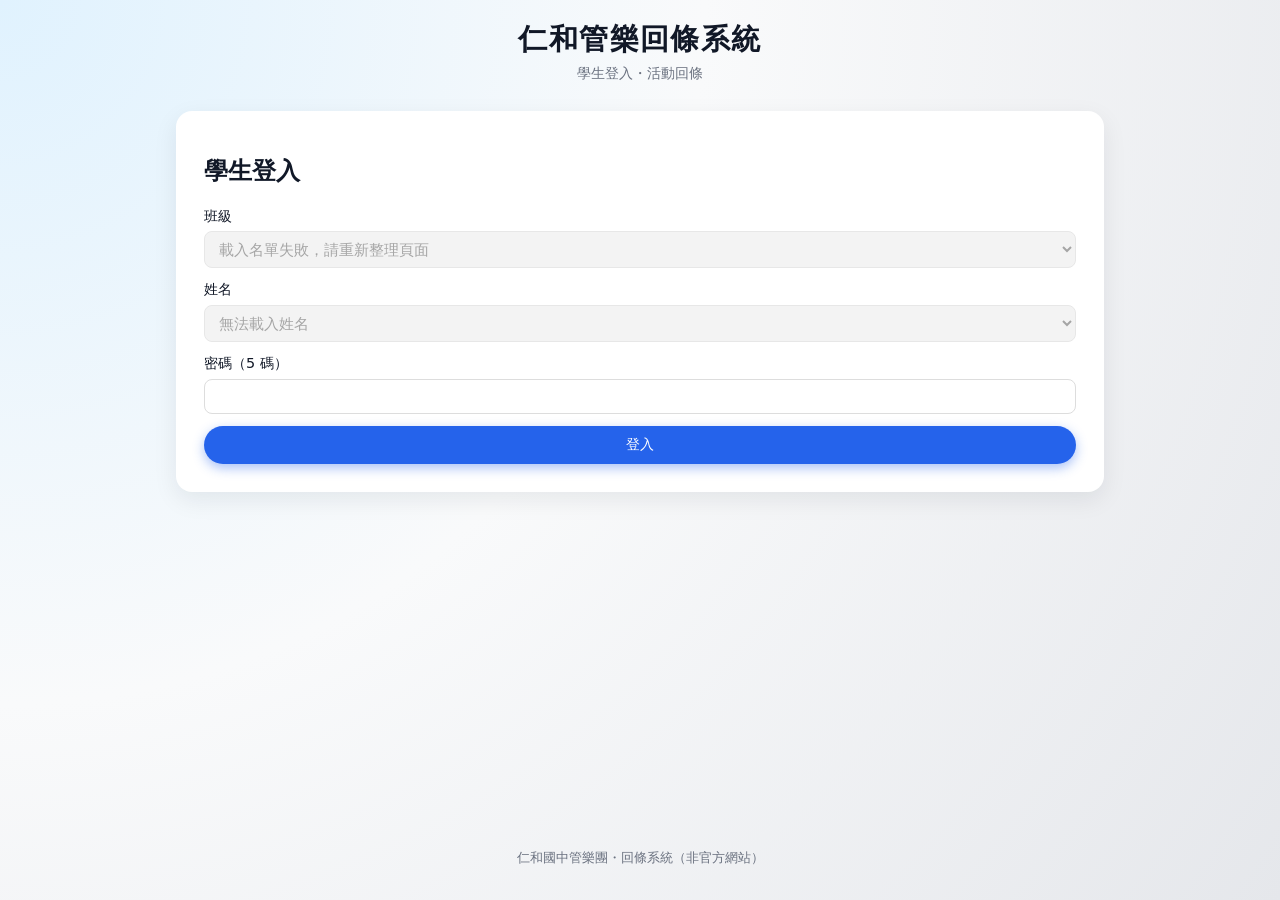
<file: index.html>
<!DOCTYPE html>
<html lang="zh-Hant">
<head>
  <meta charset="UTF-8" />
  <title>仁和管樂回條系統 - 學生端</title>
  <meta name="viewport" content="width=device-width, initial-scale=1.0" />
  <link rel="stylesheet" href="assets/css/style.css" />
</head>
<body>
  <header class="app-header">
    <h1>仁和管樂回條系統</h1>
    <p class="subtitle">學生登入・活動回條</p>
  </header>

  <main class="app-main">
    <section id="login-section" class="card">
      <h2>學生登入</h2>
      <form id="login-form" class="form" autocomplete="off">
        <!-- 隱藏假密碼欄，降低瀏覽器自動填寫真正 PIN 欄位的機率 -->
        <input
          type="password"
          style="position:absolute; left:-9999px; top:-9999px;"
          tabindex="-1"
          aria-hidden="true"
        />

        <label class="form-label">
          班級
          <select name="class" id="class-select" required>
            <option value="">載入中…</option>
          </select>
        </label>
        <label class="form-label">
          姓名
          <select name="name" id="name-select" required disabled>
            <option value="">請先選擇班級</option>
          </select>
        </label>
        <label class="form-label">
          密碼（5 碼）
          <input
            type="password"
            name="pin"
            minlength="5"
            maxlength="5"
            inputmode="numeric"
            required
            autocomplete="new-password"
          />
        </label>
        <button type="submit" class="btn primary full-width">登入</button>
      </form>
      <p id="login-error" class="error-text hidden"></p>
    </section>

    <section id="student-section" class="hidden">
      <div class="card">
        <div class="student-info">
          <div>
            <div class="student-name" id="student-name"></div>
            <div class="student-class" id="student-class"></div>
          </div>
          <button id="logout-btn" class="btn secondary small">登出</button>
        </div>
      </div>

      <section id="events-section" class="card">
        <h2>目前開放中的活動</h2>
        <div id="events-list" class="events-list"></div>
        <p id="events-empty" class="muted hidden">目前沒有開放中的活動。</p>
      </section>

      <section id="event-detail-section" class="card hidden">
        <button id="back-to-events-btn" class="btn link">&larr; 返回活動列表</button>
        <h2 id="event-title"></h2>
        <p class="event-meta" id="event-meta"></p>
        <p class="event-desc" id="event-desc"></p>

        <div id="event-deadline-info" class="event-deadline"></div>

        <div id="event-form-container"></div>
        <p id="event-status-message" class="status-text"></p>
      </section>
    </section>
  </main>

  <footer class="app-footer">
    <p>仁和國中管樂團・回條系統（非官方網站）</p>
  </footer>

  <div id="toast" class="toast hidden"></div>

  <script src="assets/js/state.js"></script>
  <script src="assets/js/ui.js"></script>
  <script src="assets/js/api.js"></script>
  <script src="assets/js/student.js"></script>
</body>
</html>
</file>
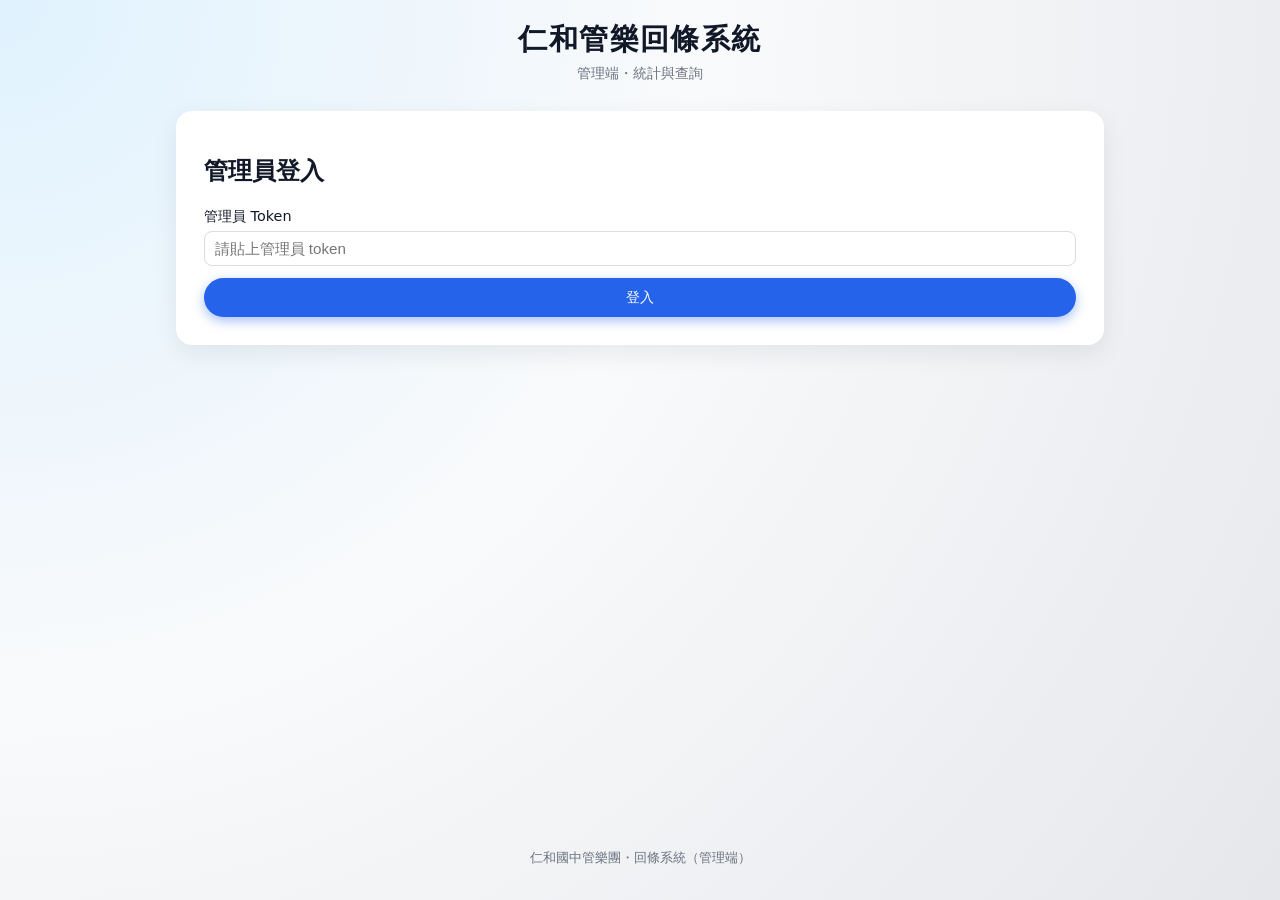
<file: admin.html>
<!DOCTYPE html>
<html lang="zh-Hant">
<head>
  <meta charset="UTF-8" />
  <title>仁和管樂回條系統 - 管理端</title>
  <meta name="viewport" content="width=device-width, initial-scale=1.0" />
  <link rel="stylesheet" href="assets/css/style.css" />
</head>
<body>
  <header class="app-header">
    <h1>仁和管樂回條系統</h1>
    <p class="subtitle">管理端・統計與查詢</p>
  </header>

  <main class="app-main">
    <!-- 管理員登入區 -->
    <section id="admin-login-section" class="card">
      <h2>管理員登入</h2>
      <form id="admin-login-form" class="form">
        <label class="form-label">
          管理員 Token
          <input type="password" name="adminToken" placeholder="請貼上管理員 token" required />
        </label>
        <button type="submit" class="btn primary full-width">登入</button>
      </form>
      <p id="admin-login-error" class="error-text hidden"></p>
    </section>

    <!-- 已登入管理區 -->
    <section id="admin-section" class="hidden">
      <div class="card">
        <div class="student-info">
          <div>
            <div class="student-name">管理員模式</div>
            <div class="student-class muted">可查看回覆統計與各活動詳細內容</div>
          </div>
          <button id="admin-logout-btn" class="btn secondary small">登出</button>
        </div>
      </div>

      <!-- 活動列表總覽 -->
      <section class="card">
        <h2>活動回覆統計</h2>
        <div id="summary-container"></div>
        <p id="summary-empty" class="muted hidden">目前尚無活動或名單。</p>
      </section>

      <!-- 單一活動詳細結果 -->
      <section id="event-detail-section" class="card hidden">
        <div class="event-detail-header" style="display:flex; justify-content:space-between; align-items:center; gap:1rem;">
          <div>
            <h2 id="event-detail-title">活動標題</h2>
            <p id="event-detail-meta" class="muted" style="font-size:0.9rem;"></p>
          </div>
          <button id="event-detail-back" class="btn secondary small">返回活動列表</button>
        </div>

        <div id="event-detail-content" class="muted" style="margin-top:0.75rem; white-space:pre-wrap; font-size:0.92rem;"></div>

        <p id="event-detail-stats" class="muted" style="margin-top:0.5rem; font-size:0.9rem;"></p>

        <!-- 排排站大作戰：篩選 / 排序 -->
        <div class="event-detail-toolbar">
          <!-- 第一行：班級 -->
          <div class="detail-row detail-row-classes">
            <div id="detail-class-filters" class="detail-pills" aria-label="班級篩選"></div>
          </div>

          <!-- 第二行：排序（綠色按鈕） -->
          <div class="detail-row detail-row-sort">
            <div class="detail-label">排序：</div>
            <div id="detail-sort-pills" class="detail-pills" aria-label="排序方式"></div>
          </div>

          <!-- 第三行：右側勾選 -->
          <div class="detail-row detail-row-right">
            <div class="detail-right">
              <label class="detail-toggle">
                <input type="checkbox" id="detail-show-unreplied" />
                <span>同時顯示未回覆名單</span>
              </label>
            </div>
          </div>
        </div>

<div class="table-wrapper" style="margin-top:1rem; overflow-x:auto;">
          <table class="summary-table">
            <thead>
              <tr>
                <th>姓名</th>
                <th>班級</th>
                <th>樂器</th>
                <th>結果</th>
                <th>去程遊覽車</th>
                <th>回程遊覽車</th>
                <th>簽名</th>
                <th>備註</th>
              </tr>
            </thead>
            <tbody id="event-detail-tbody">
              <tr><td colspan="8" class="muted">尚未選擇活動。</td></tr>
            </tbody>
          </table>
        </div>

        <!-- 下半部：未回覆名單（預設隱藏） -->
        <div id="event-detail-unreplied" class="table-wrapper hidden" style="margin-top:1rem; overflow-x:auto;">
          <h3 style="margin:0 0 0.4rem; font-size:0.95rem; color:#6b7280;">未回覆名單</h3>
          <table class="summary-table">
            <thead>
              <tr>
                <th>姓名</th>
                <th>班級</th>
                <th>樂器</th>
              </tr>
            </thead>
            <tbody id="event-detail-unreplied-tbody">
              <tr><td colspan="3" class="muted">尚未選擇活動。</td></tr>
            </tbody>
          </table>
        </div>

        <!-- 簽名顯示區 -->
        <div id="signature-viewer" class="hidden" style="margin-top:1.5rem;">
          <h3 style="margin-bottom:0.25rem;">家長簽名</h3>
          <p id="signature-viewer-info" class="muted" style="font-size:0.9rem; margin-bottom:0.5rem;"></p>
          <div style="border:1px solid #ddd; border-radius:4px; padding:0.5rem; background:#fafafa;">
            <img id="signature-viewer-image" alt="家長簽名" style="width:400px; max-width:100%; height:auto; display:block; margin:0 auto;" />
          </div>
        </div>

      </section>
    </section>
  </main>

  <footer class="app-footer">
    <p>仁和國中管樂團・回條系統（管理端）</p>
  </footer>

  <div id="toast" class="toast hidden"></div>

  <script src="assets/js/state.js"></script>
  <script src="assets/js/ui.js"></script>
  <script src="assets/js/api.js"></script>
  <script src="assets/js/admin.js"></script>
</body>
</html>
</file>
<file: assets/css/style.css>
:root {
  --bg: #f5f5f7;
  --card-bg: #ffffff;
  --border: #dddddd;
  --primary: #2563eb;
  --primary-soft: #dbeafe;
  --danger: #dc2626;
  --text-main: #111827;
  --text-muted: #6b7280;
  --radius-lg: 16px;
  --radius-sm: 8px;
  --shadow-soft: 0 8px 24px rgba(15, 23, 42, 0.08);
}

*,
*::before,
*::after {
  box-sizing: border-box;
}

body {
  margin: 0;
  font-family: -apple-system, BlinkMacSystemFont, "Segoe UI", system-ui, sans-serif;
  background: radial-gradient(circle at top left, #e0f2fe, #f9fafb 45%, #e5e7eb);
  color: var(--text-main);
  min-height: 100vh;
  display: flex;
  flex-direction: column;
}

.app-header {
  padding: 1.25rem 1rem 0.75rem;
  text-align: center;
}
.app-header h1 {
  margin: 0;
  font-size: 1.6rem;
  letter-spacing: 0.05em;
}
.app-header .subtitle {
  margin: 0.25rem 0 0;
  font-size: 0.9rem;
  color: var(--text-muted);
}

.app-main {
  flex: 1;
  padding: 0 1rem 1.5rem;
  max-width: 960px;
  width: 100%;
  margin: 0 auto;
}

.app-footer {
  padding: 0.75rem 1rem 1.25rem;
  text-align: center;
  font-size: 0.8rem;
  color: var(--text-muted);
}

.card {
  background: var(--card-bg);
  border-radius: var(--radius-lg);
  box-shadow: var(--shadow-soft);
  padding: 1.25rem 1.25rem 1.5rem;
  margin-top: 1rem;
}

.form {
  display: flex;
  flex-direction: column;
  gap: 0.75rem;
}
.form-label {
  display: flex;
  flex-direction: column;
  gap: 0.35rem;
  font-size: 0.9rem;
}
.form-label input,
.form-label select,
.form-label textarea {
  padding: 0.5rem 0.6rem;
  border-radius: var(--radius-sm);
  border: 1px solid var(--border);
  font-size: 0.95rem;
  outline: none;
}
.form-label input:focus,
.form-label select:focus,
.form-label textarea:focus {
  border-color: var(--primary);
  box-shadow: 0 0 0 1px var(--primary-soft);
}

.btn {
  border: none;
  border-radius: 999px;
  padding: 0.55rem 1.1rem;
  font-size: 0.9rem;
  cursor: pointer;
  transition: transform 0.05s ease, box-shadow 0.05s ease, background 0.1s ease;
  display: inline-flex;
  align-items: center;
  justify-content: center;
  gap: 0.25rem;
}
.btn.primary {
  background: var(--primary);
  color: #ffffff;
  box-shadow: 0 4px 12px rgba(37, 99, 235, 0.4);
}
.btn.primary:hover {
  transform: translateY(-1px);
}
.btn.secondary {
  background: #f3f4f6;
  color: var(--text-main);
}
.btn.link {
  background: transparent;
  color: var(--primary);
  box-shadow: none;
  padding-left: 0;
}
.btn.small {
  padding: 0.3rem 0.9rem;
  font-size: 0.8rem;
}
.btn.full-width {
  width: 100%;
  height: 2.4rem;
}

.error-text {
  margin-top: 0.4rem;
  font-size: 0.85rem;
  color: var(--danger);
}
.status-text {
  margin-top: 0.8rem;
  font-size: 0.9rem;
}

.hidden {
  display: none !important;
}
.muted {
  color: var(--text-muted);
}

.student-info {
  display: flex;
  align-items: center;
  justify-content: space-between;
  gap: 0.5rem;
}
.student-name {
  font-weight: 600;
}
.student-class {
  font-size: 0.85rem;
  color: var(--text-muted);
}

.events-list {
  display: flex;
  flex-direction: column;
  gap: 0.75rem;
  margin-top: 0.5rem;
}
.event-card {
  border-radius: 14px;
  border: 1px solid #e5e7eb;
  padding: 0.75rem 0.9rem;
  background: linear-gradient(135deg, #ffffff, #f9fafb);
  display: flex;
  flex-direction: column;
  gap: 0.35rem;
}
.event-title {
  font-size: 1rem;
  font-weight: 600;
}
.event-meta-line {
  font-size: 0.8rem;
  color: var(--text-muted);
}
.event-status-chip {
  display: inline-flex;
  align-items: center;
  justify-content: center;
  padding: 0.1rem 0.55rem;
  border-radius: 999px;
  font-size: 0.75rem;
}
.event-status-chip.done {
  background: #dcfce7;
  color: #166534;
}
.event-status-chip.pending {
  background: #fee2e2;
  color: #b91c1c;
}

.event-card-footer {
  display: flex;
  justify-content: space-between;
  align-items: center;
  margin-top: 0.35rem;
}

.event-deadline {
  font-size: 0.85rem;
  color: var(--text-muted);
  margin-bottom: 0.5rem;
}

.event-meta {
  font-size: 0.9rem;
  color: var(--text-muted);
}
.event-desc {
  font-size: 0.9rem;
  margin-top: 0.3rem;
}

/* Form builder styles */
.form-field {
  margin-top: 0.7rem;
}
.form-field label {
  font-size: 0.9rem;
  font-weight: 500;
}
.form-field .options {
  margin-top: 0.25rem;
  display: flex;
  flex-direction: column;
  gap: 0.25rem;
}
.form-field .options label {
  font-weight: 400;
}
.form-field textarea {
  width: 100%;
  min-height: 80px;
}

/* 同意書文字 */
.textblock {
  margin-top: 0.25rem;
  font-size: 0.9rem;
  line-height: 1.6;
  color: var(--text-muted);
  white-space: pre-wrap;
}

/* 簽名 UI */
.signature-container {
  display: flex;
  flex-direction: column;
  gap: 0.4rem;
}

.signature-panel {
  display: flex;
  flex-direction: column;
  gap: 0.25rem;
}

.signature-panel.hidden {
  display: none;
}

.signature-canvas {
  width: 100%;
  height: 100%;
  background: #ffffff;
  border-radius: var(--radius-sm);
  border: 1px solid var(--border);
  touch-action: none;
}

.signature-preview {
  border-radius: var(--radius-sm);
  border: 1px dashed var(--border);
  padding: 0.25rem;
  display: flex;
  justify-content: center;
  align-items: center;
}

.signature-preview.hidden {
  display: none;
}

.signature-preview img {
  max-width: 100%;
  max-height: 100%;
  display: block;
}

.signature-actions {
  margin-top: 0.25rem;
  display: flex;
  justify-content: flex-end;
  gap: 0.4rem;
}

/* Toast */
.toast {
  position: fixed;
  left: 50%;
  bottom: 1.25rem;
  transform: translateX(-50%);
  background: rgba(15, 23, 42, 0.92);
  color: #f9fafb;
  padding: 0.6rem 1.1rem;
  border-radius: 999px;
  font-size: 0.85rem;
  box-shadow: 0 6px 20px rgba(15, 23, 42, 0.35);
  z-index: 1000;
}

/* Summary table */
.summary-table {
  width: 100%;
  border-collapse: collapse;
  margin-top: 0.5rem;
  font-size: 0.9rem;
}
.summary-table th,
.summary-table td {
  padding: 0.4rem 0.35rem;
  text-align: left;
  border-bottom: 1px solid #e5e7eb;
}
.summary-table th {
  font-weight: 600;
  color: var(--text-muted);
  font-size: 0.8rem;
}
.summary-actions {
  display: flex;
  gap: 0.4rem;
}

/* Responsive */
@media (min-width: 720px) {
  .app-header h1 {
    font-size: 1.8rem;
  }
  .card {
    padding: 1.5rem 1.75rem 1.75rem;
  }
}

/* ===== Signature Modal (桌機 / 平板 / 手機共用) ===== */
.signature-modal {
  position: fixed;
  inset: 0;
  background: rgba(15, 23, 42, 0.35);
  display: none;
  align-items: center;
  justify-content: center;
  padding: 1rem;
  z-index: 900;
}

.signature-modal.active {
  display: flex;
}


.signature-modal-content {
  background: #ffffff;
  border-radius: var(--radius-lg);
  box-shadow: var(--shadow-soft);
  width: 100%;
  max-width: 900px;
  max-height: 90vh;
  padding: 1rem;
  display: flex;
  flex-direction: column;
  gap: 0.75rem;
}

/* 桌機 / 平板：約 70% 視窗 */
@media (min-width: 768px) {
  .signature-modal-content {
    width: 70vw;
    max-height: 70vh;
  }
}

/* 高:寬 = 9:16 => 寬:高 = 16:9 的橫向簽名區 */
.signature-canvas-wrapper {
  position: relative;
  width: 100%;
  aspect-ratio: 16 / 9;
  border-radius: var(--radius-sm);
  border: 1px solid var(--border);
  overflow: hidden;
}

.signature-canvas-wrapper.is-rotated {
  /* 轉向時維持 16:9，僅透過外層旋轉視覺 */
}


.signature-canvas {
  width: 100%;
  height: 100%;
  display: block;
}

.signature-modal-footer {
  display: flex;
  justify-content: flex-end;
  gap: 0.5rem;
  align-items: center;
  margin-top: 0.5rem;
}


@media (max-width: 767px) {
  .signature-modal {
    padding: 0.5rem;
  }
  .signature-modal-content {
    width: 100%;
    max-width: 100%;
    max-height: 90vh;
    padding: 0.5rem;
  }
  .signature-modal-footer {
    margin-top: 0.25rem;
  }
}


/* 放大簽名板下方按鈕尺寸約 20% */
.signature-modal-footer .btn.small {
  padding: 0.4rem 1.1rem;
  font-size: 0.9rem;
}


/* ===== 統一同意書下半部＋家長備註區 ===== */
.reply-section {
  margin-top: 1.2rem;
  padding: 1rem 1.1rem;
  border-radius: var(--radius-lg);
  background-color: #f8fafc;
  border: 1px solid #e5e7eb;
}

.reply-question {
  font-size: 1.05rem;
  font-weight: 600;
  margin: 0 0 0.6rem;
}

.reply-question-name {
  padding: 0 0.15rem;
  border-bottom: 1px solid #94a3b8;
}

.reply-consent-options {
  display: flex;
  flex-wrap: wrap;
  gap: 1.2rem;
  margin-bottom: 0.7rem;
}

/* 手機：上下排列 */
@media (max-width: 768px) {
  .reply-consent-options {
    flex-direction: column;
    gap: 0.6rem;
  }
}

.reply-consent-option {
  display: inline-flex;
  align-items: center;
  gap: 0.45rem;
  padding: 0.45rem 0.9rem;
  border-radius: 999px;
  border: 1px solid #cbd5e1;
  background-color: #ffffff;
  cursor: pointer;
  transition: border-color 0.15s ease, box-shadow 0.15s ease, background-color 0.15s ease;
}

.reply-consent-option:hover {
  border-color: #64748b;
  box-shadow: 0 0 0 2px rgba(148, 163, 184, 0.25);
}

.reply-consent-option input[type="radio"] {
  width: 16px;
  height: 16px;
  accent-color: #0f172a;
}

.reply-consent-label {
  font-size: 0.95rem;
}

.reply-note-wrapper {
  margin-top: 0.3rem;
}

.reply-note-label {
  display: block;
  font-size: 0.9rem;
  margin-bottom: 0.25rem;
}

.reply-note-textarea {
  width: 100%;
  min-height: 54px;
  max-height: 96px;
  resize: vertical;
  font-size: 0.9rem;
  padding: 0.4rem 0.5rem;
  border-radius: var(--radius-sm);
  border: 1px solid var(--border);
}

.reply-note-textarea:focus {
  border-color: var(--primary);
  box-shadow: 0 0 0 1px var(--primary-soft);
}

.reply-signature-field {
  margin-top: 0.7rem;
}


/* ===== 管理端：表格列內展開（簽名/備註） ===== */
.summary-table tr.detail-expanded-anchor {
  background: #f8fafc;
}

.btn.secondary.is-active {
  background: #e5e7eb;
  box-shadow: inset 0 0 0 1px #cbd5e1;
}

.detail-expand-row td {
  padding: 0.5rem 0.35rem 0.8rem;
  border-bottom: 1px solid #e5e7eb;
}

.detail-expand-wrap {
  border: 1px solid #e5e7eb;
  border-radius: var(--radius-sm);
  background: #fafafa;
  padding: 0.65rem 0.75rem;
  display: flex;
  flex-direction: column;
  gap: 0.6rem;
}

.detail-panel {
  border: 1px dashed #cbd5e1;
  border-radius: var(--radius-sm);
  background: #ffffff;
  padding: 0.6rem 0.7rem;
}

.detail-panel-title {
  font-size: 0.85rem;
  color: var(--text-muted);
  margin: 0 0 0.45rem;
  font-weight: 600;
}

.detail-signature-img {
  width: 420px;
  max-width: 100%;
  height: auto;
  display: block;
  margin: 0 auto;
}

.detail-note-text {
  white-space: pre-wrap;
  line-height: 1.55;
  font-size: 0.9rem;
  color: var(--text-main);
}


/* ===== 管理端：排排站大作戰（排序 / 篩選） ===== */
.event-detail-toolbar {
  margin-top: 0.75rem;
  display: flex;
  justify-content: space-between;
  align-items: flex-start;
  gap: 0.75rem;
  flex-wrap: wrap;
}

.detail-controls {
  display: flex;
  flex-wrap: wrap;
  align-items: center;
  gap: 0.6rem 0.9rem;
}

.detail-right {
  display: flex;
  align-items: center;
  justify-content: flex-end;
}

.detail-sort {
  display: inline-flex;
  align-items: center;
  gap: 0.4rem;
}

.detail-label {
  font-size: 0.85rem;
  color: var(--text-muted);
  font-weight: 600;
}

.detail-select {
  padding: 0.35rem 0.5rem;
  border-radius: 999px;
  border: 1px solid #e5e7eb;
  background: #ffffff;
  font-size: 0.85rem;
  outline: none;
}

.detail-select:focus {
  border-color: var(--primary);
  box-shadow: 0 0 0 1px var(--primary-soft);
}

.detail-pills {
  display: inline-flex;
  flex-wrap: wrap;
  gap: 0.4rem;
}

.pill-btn {
  border: 1px solid #e5e7eb;
  background: #f3f4f6;
  color: var(--text-main);
  border-radius: 999px;
  padding: 0.28rem 0.75rem;
  font-size: 0.82rem;
  cursor: pointer;
  line-height: 1.2;
}

.pill-btn:hover {
  transform: translateY(-1px);
}

.pill-btn.is-active {
  background: var(--primary-soft);
  border-color: rgba(37, 99, 235, 0.35);
  color: var(--text-main);
  box-shadow: inset 0 0 0 1px rgba(37, 99, 235, 0.15);
}

.detail-toggle {
  font-size: 0.85rem;
  color: var(--text-muted);
  display: inline-flex;
  align-items: center;
  gap: 0.4rem;
}


/* ===== 排排站大作戰 v2：三行工具列（班級 / 排序 / 未回覆） ===== */
.event-detail-toolbar {
  margin-top: 0.75rem;
  display: flex;
  flex-direction: column;
  gap: 0.55rem;
}

.event-detail-toolbar .detail-row {
  width: 100%;
  display: flex;
  align-items: center;
  gap: 0.6rem;
  flex-wrap: wrap;
}

.detail-row-classes {
  justify-content: flex-start;
}

.detail-row-sort {
  justify-content: flex-start;
}

.detail-row-right {
  justify-content: flex-end;
}

.detail-row-sort .detail-label {
  margin-right: 0.2rem;
}

/* 第二行排序按鈕（綠色系，與班級區隔） */
.pill-btn.pill-green {
  background: #dcfce7;
  border-color: #bbf7d0;
}

.pill-btn.pill-green.is-active {
  background: #86efac;
  border-color: #22c55e;
  box-shadow: inset 0 0 0 1px rgba(34, 197, 94, 0.18);
}

.pill-btn.pill-green:disabled {
  opacity: 0.5;
  cursor: not-allowed;
}
</file>
